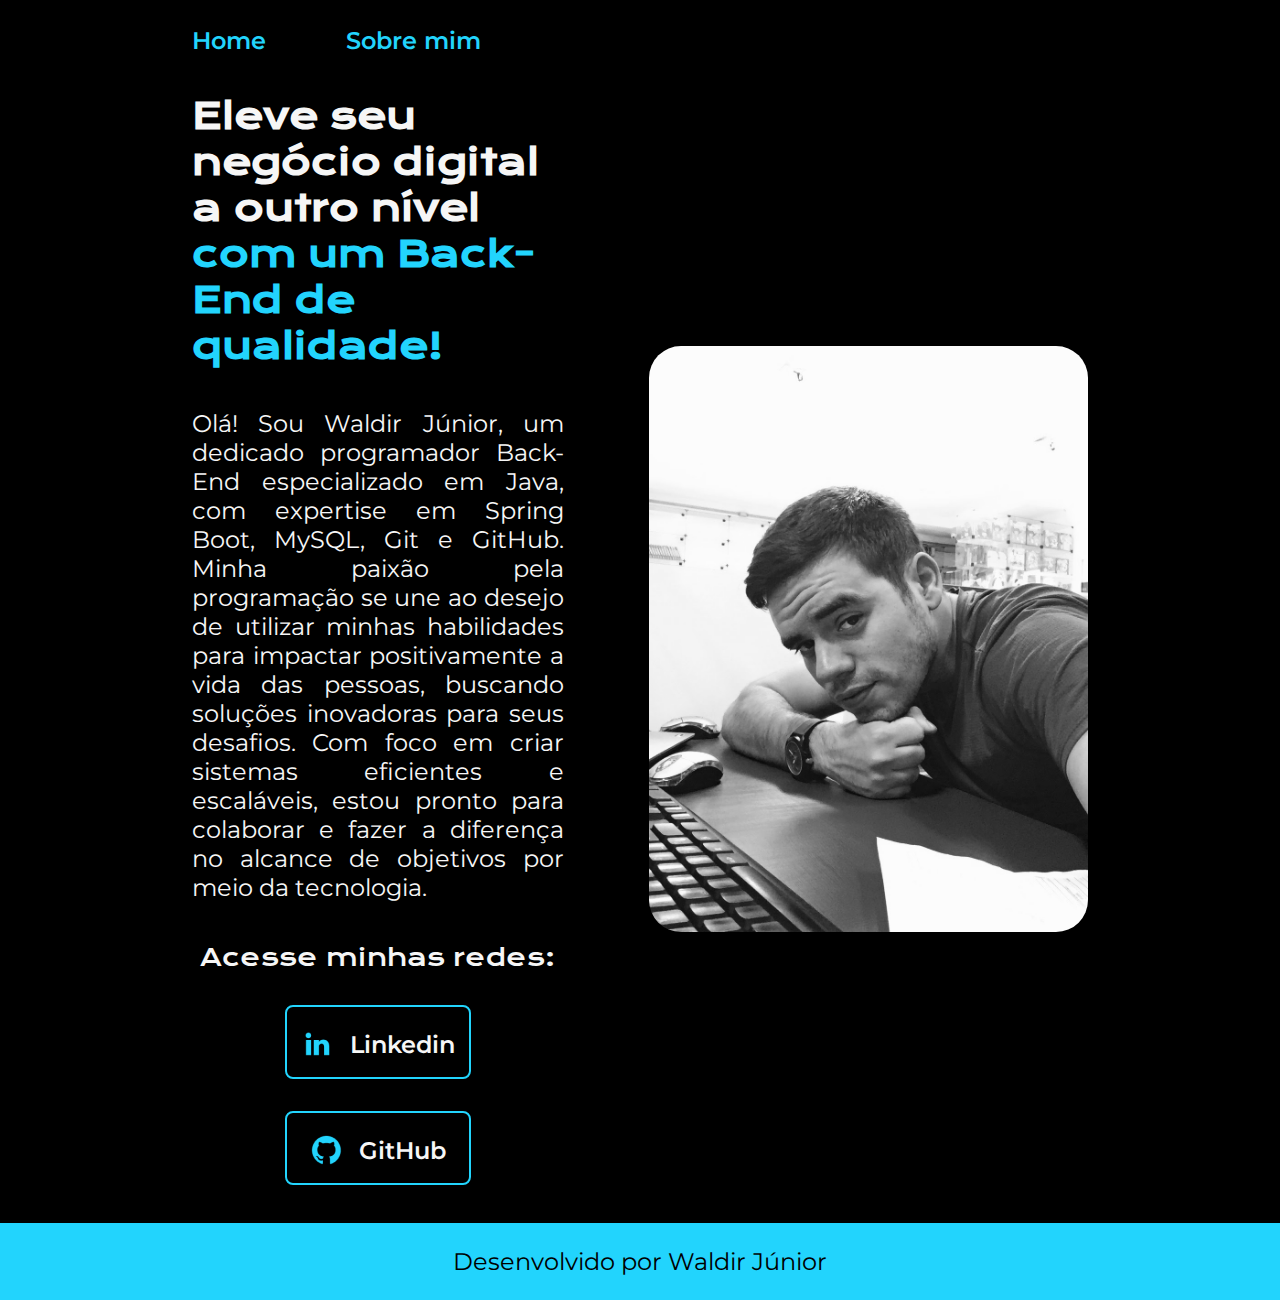
<file: index.html>
<!DOCTYPE html>
<html lang="pt-br">
<head>
    <meta charset="UTF-8">
    <meta name="viewport" content="width=device-width, initial-scale=1.0">
    <title>Portfólio</title>
    <link rel="stylesheet" href="./styles/style.css">
</head>
<body>
    <header class="cabecalho">
        <nav class="cabecalho__menu">
            <a class="cabecalho__menu__link" href="index.html">Home</a>
            <a class="cabecalho__menu__link" href="about.html">Sobre mim</a>
        </nav>
    </header>
    
   
    <main class="apresentacao">
        <section class="apresentacao__conteudo">
            
            <h1 class="apresentacao__conteudo__titulo">Eleve seu negócio digital a outro nível<strong class="titulo-destaque"> com um Back-End de qualidade!</strong></h1>
            
            <p class="apresentacao__conteudo__paragrafo">
                Olá! Sou Waldir Júnior, um dedicado programador Back-End especializado em Java, com expertise em Spring Boot, MySQL, Git e GitHub. Minha paixão pela programação se une ao desejo de utilizar minhas habilidades para impactar positivamente a vida das pessoas, buscando soluções inovadoras para seus desafios. Com foco em criar sistemas eficientes e escaláveis, estou pronto para colaborar e fazer a diferença no alcance de objetivos por meio da tecnologia.   
            </p>
            
            <div class="apresentacao__links">
                <h2 class="aprensentacao__links__subtitulo">Acesse minhas redes:</h2>
                
                <a class="apresentacao__links__link" href="https://www.linkedin.com/in/waldirjuniorgpn/" target="_blank">
                     <img src="./assets/linkedin.png" alt="Ícone do Linkedin"> Linkedin</a>
                <a class="apresentacao__links__link" href="https://github.com/WaldirJuniorGPN" target="_blank"> 
                    <img src="./assets/github.png" alt="Ícone do GitHub"> GitHub</a>
            
            </div>

        </section>
        <img src="./assets/IMG_3933.JPG" alt="Minha foto no meu local de trabalho" class="apresentacao__imagem">
    </main>
    <footer class="rodape">
        <p>Desenvolvido por Waldir Júnior</p>
    </footer>
</body>
</html>
</file>
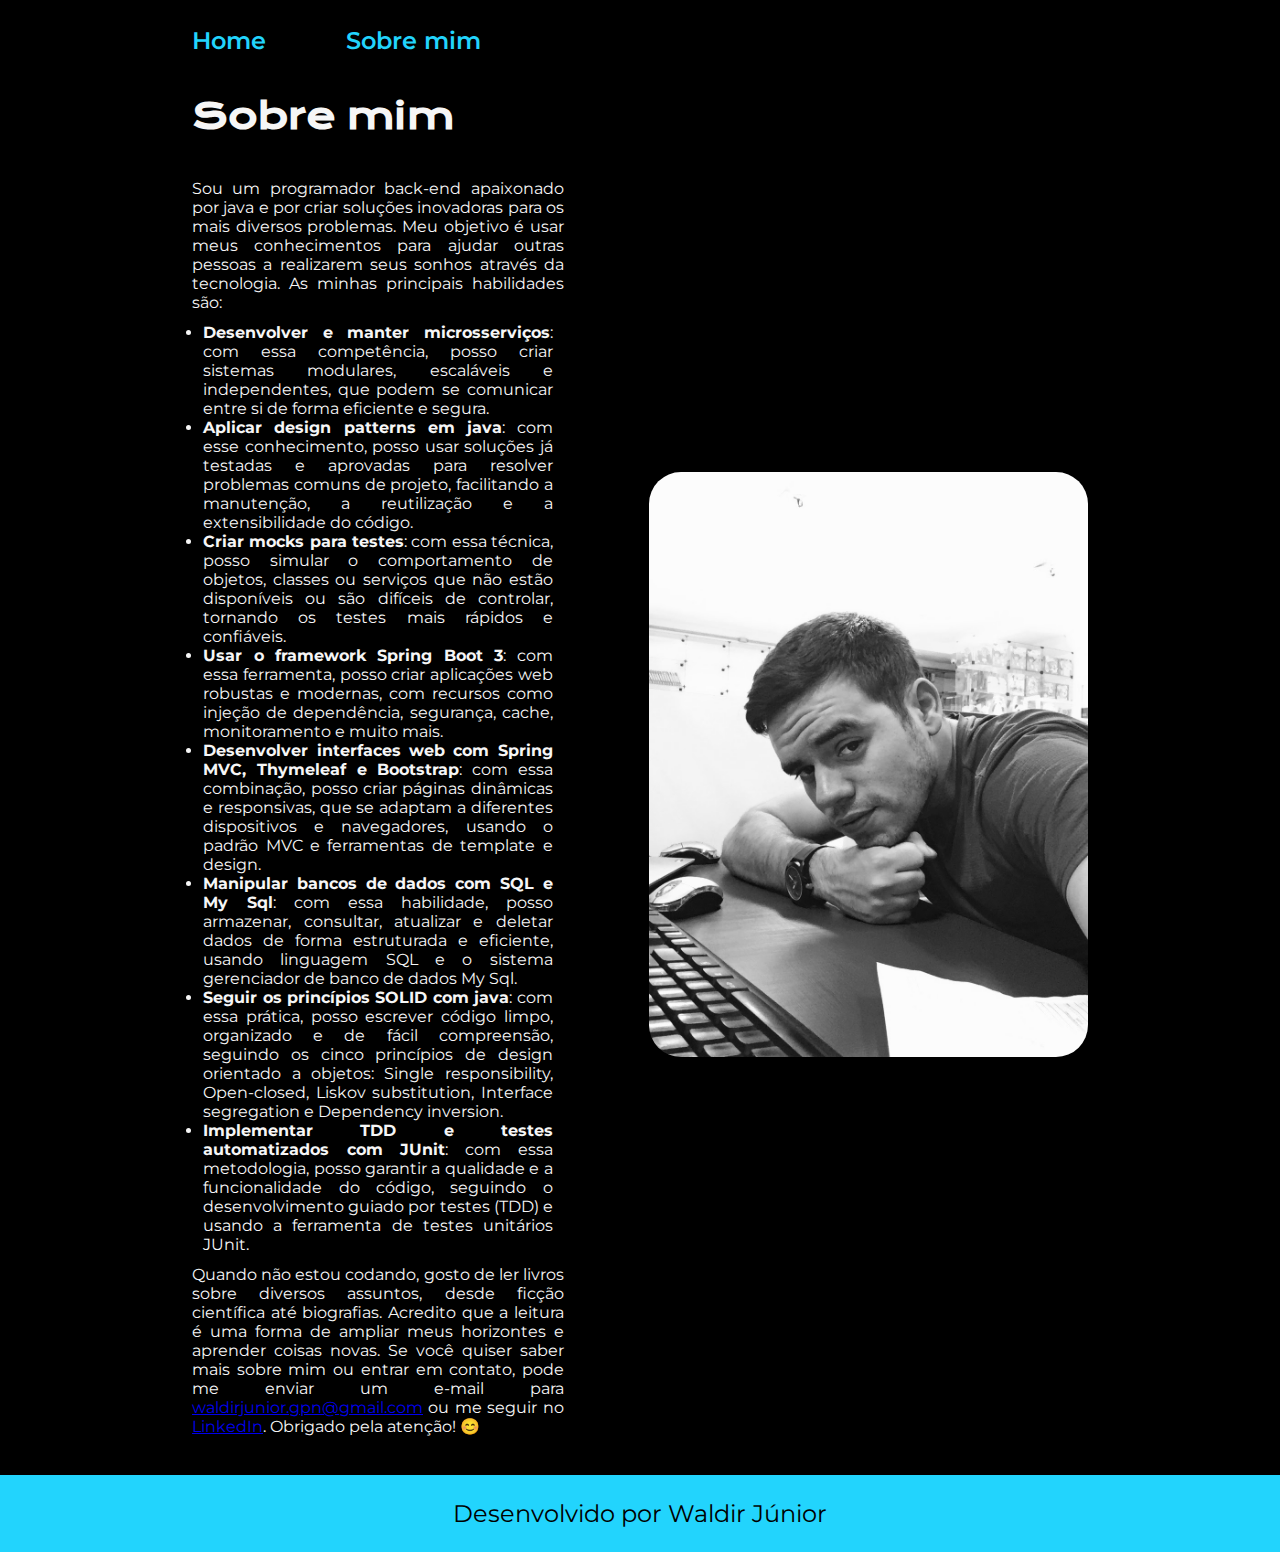
<file: about.html>
<!DOCTYPE html>
<html lang="pt-br">
<head>
    <meta charset="UTF-8">
    <meta name="viewport" content="width=device-width, initial-scale=1.0">
    <title>Sobre mim</title>
    <link rel="stylesheet" href="./styles/style.css">
</head>
<body>
    <header class="cabecalho">
        <nav class="cabecalho__menu">
            <a class="cabecalho__menu__link" href="index.html">Home</a>
            <a class="cabecalho__menu__link" href="about.html">Sobre mim</a>
        </nav>
    </header>

    <main class="apresentacao">
        <section class="apresentacao__conteudo">
            <h1 class="apresentacao__conteudo__titulo">Sobre mim</h1>
           
            <div class="apresentacao__conteudo__titulo__biografia">
                <p class="apresentacao__conteudo__titulo__biografia__paragrafo">Sou um programador back-end apaixonado por java e por criar soluções inovadoras para os mais diversos problemas. Meu objetivo é usar meus conhecimentos para ajudar outras pessoas a realizarem seus sonhos através da tecnologia. As minhas principais habilidades são:</p>
                <ul class="aprensentacao__conteudo__titulo__biografia__lista">
                    <li><strong>Desenvolver e manter microsserviços</strong>: com essa competência, posso criar sistemas modulares, escaláveis e independentes, que podem se comunicar entre si de forma eficiente e segura.</li>
                    <li><strong>Aplicar design patterns em java</strong>: com esse conhecimento, posso usar soluções já testadas e aprovadas para resolver problemas comuns de projeto, facilitando a manutenção, a reutilização e a extensibilidade do código.</li>
                    <li><strong>Criar mocks para testes</strong>: com essa técnica, posso simular o comportamento de objetos, classes ou serviços que não estão disponíveis ou são difíceis de controlar, tornando os testes mais rápidos e confiáveis.</li>
                    <li><strong>Usar o framework Spring Boot 3</strong>: com essa ferramenta, posso criar aplicações web robustas e modernas, com recursos como injeção de dependência, segurança, cache, monitoramento e muito mais.</li>
                    <li><strong>Desenvolver interfaces web com Spring MVC, Thymeleaf e Bootstrap</strong>: com essa combinação, posso criar páginas dinâmicas e responsivas, que se adaptam a diferentes dispositivos e navegadores, usando o padrão MVC e ferramentas de template e design.</li>
                    <li><strong>Manipular bancos de dados com SQL e My Sql</strong>: com essa habilidade, posso armazenar, consultar, atualizar e deletar dados de forma estruturada e eficiente, usando linguagem SQL e o sistema gerenciador de banco de dados My Sql.</li>
                    <li><strong>Seguir os princípios SOLID com java</strong>: com essa prática, posso escrever código limpo, organizado e de fácil compreensão, seguindo os cinco princípios de design orientado a objetos: Single responsibility, Open-closed, Liskov substitution, Interface segregation e Dependency inversion.</li>
                    <li><strong>Implementar TDD e testes automatizados com JUnit</strong>: com essa metodologia, posso garantir a qualidade e a funcionalidade do código, seguindo o desenvolvimento guiado por testes (TDD) e usando a ferramenta de testes unitários JUnit.</li>
                </ul>
                <p class="apresentacao__conteudo__titulo__biografia__paragrafo">Quando não estou codando, gosto de ler livros sobre diversos assuntos, desde ficção científica até biografias. Acredito que a leitura é uma forma de ampliar meus horizontes e aprender coisas novas. Se você quiser saber mais sobre mim ou entrar em contato, pode me enviar um e-mail para <a href="mailto:waldirjunior.gpn@gmailcom">waldirjunior.gpn@gmail.com</a> ou me seguir no <a href="https://www.linkedin.com/in/waldirjuniorgpn/">LinkedIn</a>. Obrigado pela atenção! 😊</p>
            </div>

        </section>

        <img src="./assets/IMG_3933.JPG" alt="Minha foto no meu local de trabalho" class="apresentacao__imagem">
    </main>
    
    <footer class="rodape">
        <p>Desenvolvido por Waldir Júnior</p>
    </footer>
</body>
</html>
</file>
<file: styles/style.css>
@import url('https://fonts.googleapis.com/css2?family=Krona+One&display=swap');
@import url('https://fonts.googleapis.com/css2?family=Krona+One&family=Montserrat&display=swap');
@import url('https://fonts.googleapis.com/css2?family=Krona+One&family=Montserrat:wght@600&display=swap');


:root {
    --cor-primaria: black;
    --cor-secundaria:#F6F6F6;
    --cor-terciaria: #22D4FD;

    --fonte-primaria: 'Montserrat', sans-serif;
    --fonte-secundaria: 'Krona One', sans-serif;
}

* {
    margin: 0;
    padding: 0;
}

body {
    height: 100vh;
    box-sizing: border-box;
    background-color: var(--cor-primaria);
    color: var(--cor-secundaria);
}

.cabecalho {
    padding: 2% 0% 0% 15%;
}

.cabecalho__menu {
    display: flex;
    gap: 80px;
}

.cabecalho__menu__link {
    font-family: var(--fonte-primaria);
    font-weight: 600;
    font-size: 1.5rem;
    text-decoration: none;
    color: var(--cor-terciaria);
}

.titulo-destaque {
    color:var(--cor-terciaria);
}

.apresentacao {
    padding: 3% 15%;
    display: flex;
    align-items: center;
    justify-content: space-between;
    gap: 85px
}

.apresentacao__conteudo {
    width: 49%;
    display: flex;
    flex-direction: column;
    gap: 40px;
}

.apresentacao__conteudo__titulo {
    font-size: 2.25rem;
    font-family: var(--fonte-secundaria);
}

.apresentacao__conteudo__paragrafo {
    font-size: 1.5rem;
    font-weight: 400;
    font-family: var(--fonte-primaria);
    text-align: justify;
}

.apresentacao__links {
    display: flex;
    justify-content: space-between;
    flex-direction: column;
    align-items: center;
    gap: 32px;
}

.apresentacao__links__link {
    display: flex;
    justify-content: center;
    align-items: center;
    gap: 16px;
    border: 2px solid var(--cor-terciaria);
    width: 49%;
    height: 65px;
    text-align: center;
    border-radius: 8px;
    font-size: 1.5rem;
    padding: 5px 0 0;
    text-decoration: none;
    color: var(--cor-secundaria);
    font-weight: 600;
    font-family: var(--fonte-primaria);
}

.apresentacao__links__link:hover {
    background-color: #272727;
}

.aprensentacao__links__subtitulo {
    font-family: var(--fonte-secundaria);
    font-weight: 400;
    font-size: 1.5rem ;
}

.apresentacao__imagem {
    width: 49%;
    border-radius: 2rem;
}

.rodape {
    color: var(--cor-primaria);
    background-color: var(--cor-terciaria);
    padding: 24px;
    text-align: center;
    font-family: var(--fonte-primaria);
    font-size: 1.5rem;
    font-weight: 400;
}

.apresentacao__conteudo__titulo__biografia__paragrafo {
    color: var(--cor-secundaria);
    font-family: var(--fonte-primaria);
    text-align: justify;
}

.aprensentacao__conteudo__titulo__biografia__lista {
    padding: 3%;
    color: var(--cor-secundaria);
    font-family: var(--fonte-primaria);
    text-align: justify;
}

@media (max-width: 1200px) {

    .cabecalho {
        padding: 10%;
    }

    .cabecalho__menu {
        justify-content: center;
    }

    .apresentacao {
        flex-direction: column-reverse;
        padding: 5%;
    }

    .apresentacao__conteudo {
        width: auto;
    }

}
</file>
